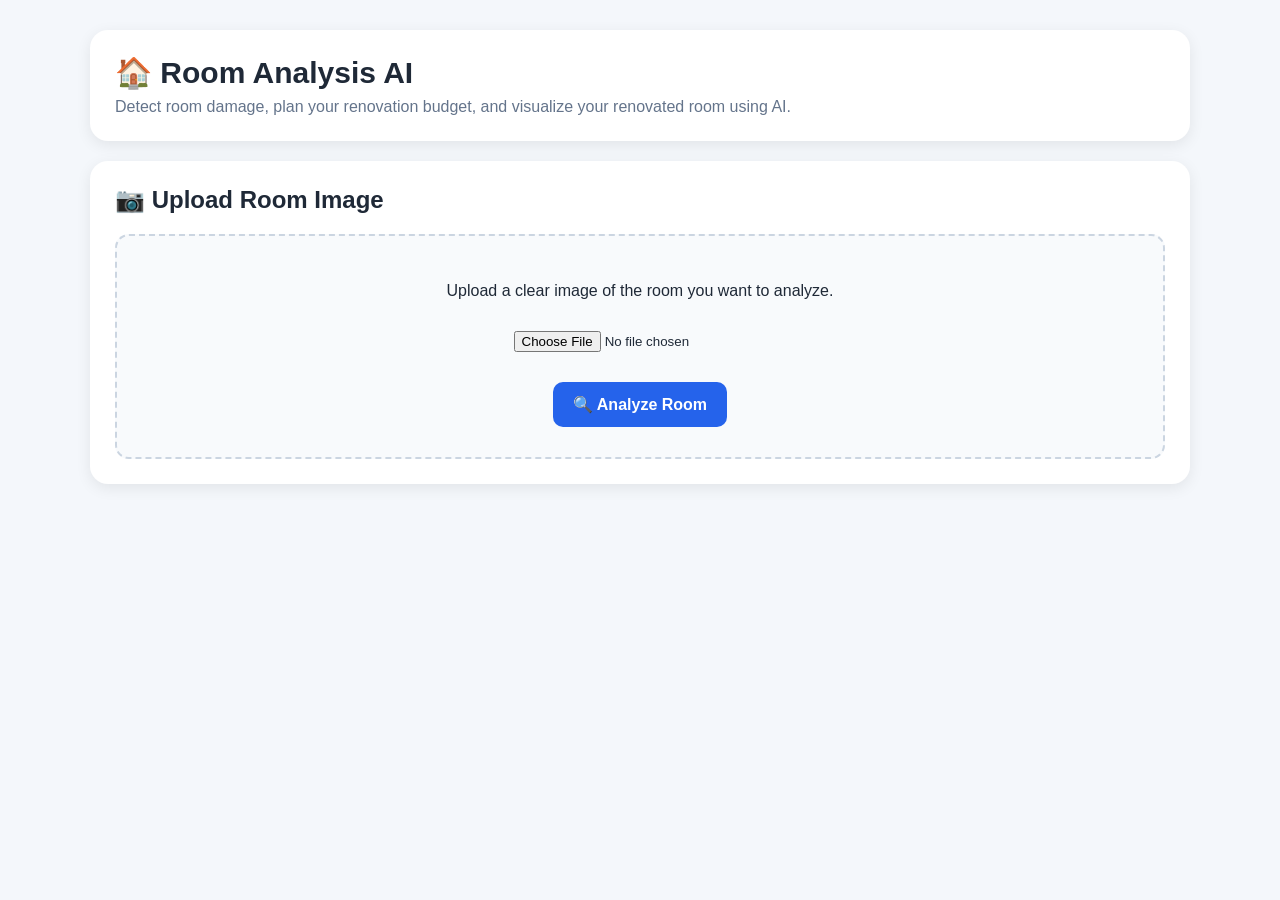
<file: app/templates/index.html>
<!DOCTYPE html>
<html lang="en">

<head>

    <meta charset="UTF-8">

    <meta
        name="viewport"
        content="width=device-width, initial-scale=1.0"
    >

    <title>Room Analysis AI</title>

    <style>

        * {
            box-sizing: border-box;
        }

        body {
            margin: 0;
            font-family: Arial, sans-serif;
            background: #f4f7fb;
            color: #1f2937;
        }

        .container {
            width: 92%;
            max-width: 1100px;
            margin: 30px auto;
        }

        .header {
            background: white;
            border-radius: 18px;
            padding: 25px;
            margin-bottom: 20px;
            box-shadow: 0 4px 15px rgba(0,0,0,0.08);
        }

        .header h1 {
            margin: 0 0 8px;
            font-size: 30px;
        }

        .header p {
            margin: 0;
            color: #64748b;
        }

        .card {
            background: white;
            border-radius: 18px;
            padding: 25px;
            margin-bottom: 20px;
            box-shadow: 0 4px 15px rgba(0,0,0,0.08);
        }

        .card h2 {
            margin-top: 0;
        }

        .upload-box {
            border: 2px dashed #cbd5e1;
            border-radius: 14px;
            padding: 30px;
            text-align: center;
            background: #f8fafc;
        }

        input[type="file"] {
            margin: 15px 0;
        }

        input[type="number"],
        select {
            width: 100%;
            padding: 13px;
            border: 1px solid #cbd5e1;
            border-radius: 10px;
            font-size: 16px;
            margin-top: 8px;
        }

        label {
            font-weight: bold;
            display: block;
            margin-top: 15px;
        }

        button {
            border: none;
            border-radius: 10px;
            padding: 13px 20px;
            font-size: 16px;
            font-weight: bold;
            cursor: pointer;
            margin-top: 15px;
        }

        .primary-btn {
            background: #2563eb;
            color: white;
        }

        .green-btn {
            background: #16a34a;
            color: white;
        }

        .purple-btn {
            background: #7c3aed;
            color: white;
        }

        .secondary-btn {
            background: #475569;
            color: white;
        }

        button:disabled {
            opacity: 0.6;
            cursor: not-allowed;
        }

        .result-box {
            background: #f8fafc;
            border-radius: 14px;
            padding: 20px;
            margin-top: 20px;
        }

        .hidden {
            display: none;
        }

        .error {
            background: #fee2e2;
            color: #991b1b;
            padding: 14px;
            border-radius: 10px;
            margin-top: 15px;
        }

        .success {
            background: #dcfce7;
            color: #166534;
            padding: 14px;
            border-radius: 10px;
            margin-top: 15px;
        }

        .image-preview {
            width: 100%;
            max-height: 450px;
            object-fit: contain;
            border-radius: 14px;
            margin-top: 15px;
            background: #e2e8f0;
        }

        .progress {
            margin-top: 15px;
            padding: 12px;
            background: #eff6ff;
            color: #1d4ed8;
            border-radius: 10px;
        }

        .probability {
            margin: 8px 0;
        }

        .bar {
            width: 100%;
            height: 10px;
            background: #e2e8f0;
            border-radius: 10px;
            overflow: hidden;
        }

        .bar-fill {
            height: 100%;
            background: #2563eb;
        }

        .budget-summary {
            display: grid;
            grid-template-columns: repeat(3, 1fr);
            gap: 12px;
            margin-top: 20px;
        }

        .summary-card {
            background: #f8fafc;
            border-radius: 12px;
            padding: 18px;
            text-align: center;
        }

        .summary-card h3 {
            margin: 0 0 8px;
            font-size: 14px;
            color: #64748b;
        }

        .summary-card p {
            margin: 0;
            font-size: 22px;
            font-weight: bold;
        }

        .budget-item {
            margin-top: 18px;
        }

        .budget-item-header {
            display: flex;
            justify-content: space-between;
            gap: 10px;
            font-weight: bold;
            margin-bottom: 7px;
        }

        .budget-bar {
            width: 100%;
            height: 13px;
            background: #e2e8f0;
            border-radius: 10px;
            overflow: hidden;
        }

        .budget-bar-fill {
            height: 100%;
            background: #7c3aed;
        }

        .recommendation {
            background: #f8fafc;
            border-radius: 10px;
            padding: 12px;
            margin-top: 8px;
        }

        .material {
            padding: 10px 0;
            border-bottom: 1px solid #e2e8f0;
        }

        .material:last-child {
            border-bottom: none;
        }

        .renovation-image {
            width: 100%;
            max-height: 650px;
            object-fit: contain;
            border-radius: 14px;
            margin-top: 15px;
            background: #e2e8f0;
        }

        .status {
            font-weight: bold;
        }

        @media (max-width: 700px) {

            .container {
                width: 95%;
            }

            .budget-summary {
                grid-template-columns: 1fr;
            }

            .header h1 {
                font-size: 25px;
            }

            .card {
                padding: 18px;
            }
        }

    </style>

</head>


<body>

<div class="container">

    <!-- =====================================================
         HEADER
    ====================================================== -->

    <div class="header">

        <h1>🏠 Room Analysis AI</h1>

        <p>
            Detect room damage, plan your renovation budget,
            and visualize your renovated room using AI.
        </p>

    </div>


    <!-- =====================================================
         ROOM IMAGE
    ====================================================== -->

    <div class="card">

        <h2>📷 Upload Room Image</h2>

        <div class="upload-box">

            <p>
                Upload a clear image of the room you want to analyze.
            </p>

            <input
                type="file"
                id="imageInput"
                accept="image/*"
            >

            <br>

            <button
                class="primary-btn"
                onclick="analyzeRoom()"
            >
                🔍 Analyze Room
            </button>

        </div>

        <div id="previewContainer"></div>

        <div
            id="analysisStatus"
            class="hidden"
        ></div>

        <div
            id="errorMessage"
            class="hidden"
        ></div>

    </div>


    <!-- =====================================================
         DAMAGE RESULT
    ====================================================== -->

    <div
        id="damageCard"
        class="card hidden"
    >

        <h2>🔎 Room Analysis Result</h2>

        <div class="result-box">

            <p>
                <strong>Detected Condition:</strong>
                <span id="detectedCondition">
                    -
                </span>
            </p>

            <p>
                <strong>Confidence:</strong>
                <span id="detectedConfidence">
                    -
                </span>
            </p>

            <p>
                <strong>Repair Priority:</strong>
                <span id="repairPriority">
                    -
                </span>
            </p>

        </div>


        <h3>📊 Detection Probabilities</h3>

        <div id="probabilities"></div>

    </div>


    <!-- =====================================================
         RENOVATION OPTIONS
    ====================================================== -->

    <div
        id="renovationCard"
        class="card hidden"
    >

        <h2>🎨 AI Renovation</h2>

        <p>
            Choose a renovation style and enter your total renovation budget.
        </p>


        <label for="style">
            Renovation Style
        </label>

        <select id="style">

            <option value="minimal">
                Minimal
            </option>

            <option value="contemporary">
                Contemporary
            </option>

            <option value="luxury">
                Luxury
            </option>

            <option value="budget-friendly">
                Budget Friendly
            </option>

            <option value="eco-friendly">
                Eco Friendly
            </option>

        </select>


        <label for="budget">
            💰 Total Renovation Budget (₹)
        </label>

        <input
            type="number"
            id="budget"
            min="1"
            placeholder="Example: 50000"
        >

        <p style="color:#64748b;">
            The budget is used by the AI Budget Planner
            to divide the renovation amount.
        </p>


        <button
            class="green-btn"
            id="budgetPlanButton"
            onclick="generateBudgetPlan()"
        >
            💰 Create AI Budget Plan
        </button>


        <button
            class="purple-btn"
            id="renovationButton"
            onclick="generateRenovation()"
        >
            ✨ Generate AI Renovation
        </button>


        <div
            id="budgetPlanStatus"
            class="hidden"
        ></div>

    </div>


    <!-- =====================================================
         AI BUDGET PLANNER RESULT
    ====================================================== -->

    <div
        id="budgetPlannerCard"
        class="card hidden"
    >

        <h2>💰 AI Budget Planner</h2>

        <p>
            Your renovation budget is intelligently divided
            according to the detected room condition and selected style.
        </p>


        <div class="result-box">

            <p>
                <strong>Detected Condition:</strong>
                <span id="planCondition">
                    -
                </span>
            </p>

            <p>
                <strong>Renovation Style:</strong>
                <span id="planStyle">
                    -
                </span>
            </p>

            <p>
                <strong>Budget Level:</strong>
                <span id="planBudgetLevel">
                    -
                </span>
            </p>

            <p>
                <strong>Repair Priority:</strong>
                <span id="planPriority">
                    -
                </span>
            </p>

        </div>


        <div class="budget-summary">

            <div class="summary-card">

                <h3>Total Budget</h3>

                <p id="planTotalBudget">
                    ₹0
                </p>

            </div>


            <div class="summary-card">

                <h3>Planned Amount</h3>

                <p id="planTotalPlanned">
                    ₹0
                </p>

            </div>


            <div class="summary-card">

                <h3>Reserve</h3>

                <p id="planRemaining">
                    ₹0
                </p>

            </div>

        </div>


        <h3>
            📊 Budget Allocation
        </h3>

        <div id="budgetItems"></div>


        <h3>
            🏠 Style Recommendations
        </h3>

        <div id="styleRecommendations"></div>

    </div>


    <!-- =====================================================
         RENOVATION RESULT
    ====================================================== -->

    <div
        id="renovationResultCard"
        class="card hidden"
    >

        <h2>✨ AI Renovated Room</h2>

        <div
            id="renovationStatus"
            class="progress"
        >
            Preparing renovation...
        </div>

        <img
            id="renovationImage"
            class="renovation-image"
            alt="AI Renovated Room"
        >

        <div
            id="renovationDetails"
            class="result-box"
        ></div>

    </div>


    <!-- =====================================================
         MATERIAL RECOMMENDATIONS
    ====================================================== -->

    <div
        id="materialsCard"
        class="card hidden"
    >

        <h2>🧱 Recommended Materials</h2>

        <p>
            Material recommendations are based on
            the detected room condition and your renovation budget.
        </p>


        <button
            class="secondary-btn"
            onclick="getMaterialRecommendations()"
        >
            🧱 Show Recommended Materials
        </button>


        <div
            id="materialsResult"
            class="result-box hidden"
        ></div>

    </div>

</div>


<script>

    // ========================================================
    // GLOBAL VARIABLES
    // ========================================================

    let selectedFile = null;

    let detectedCondition = null;

    let detectedConfidence = 0;

    let detectedProbabilities = {};


    // ========================================================
    // HELPER FUNCTIONS
    // ========================================================

    function formatCurrency(value) {

        return "₹" + Number(value).toLocaleString(
            "en-IN",
            {
                maximumFractionDigits: 0
            }
        );

    }


    function displayName(value) {

        if (!value) {
            return "-";
        }

        return String(value)
            .replaceAll("_", " ")
            .replace(
                /\b\w/g,
                c => c.toUpperCase()
            );

    }


    function showError(message) {

        const errorBox =
            document.getElementById(
                "errorMessage"
            );

        errorBox.className = "error";

        errorBox.innerText = message;

    }


    function clearError() {

        const errorBox =
            document.getElementById(
                "errorMessage"
            );

        errorBox.className = "hidden";

        errorBox.innerText = "";

    }


    // ========================================================
    // IMAGE SELECTION
    // ========================================================

    document
        .getElementById("imageInput")
        .addEventListener(
            "change",
            function(event) {

                selectedFile =
                    event.target.files[0];

                if (!selectedFile) {
                    return;
                }

                clearError();


                const previewContainer =
                    document.getElementById(
                        "previewContainer"
                    );


                const imageURL =
                    URL.createObjectURL(
                        selectedFile
                    );


                previewContainer.innerHTML = `

                    <img
                        src="${imageURL}"
                        class="image-preview"
                        alt="Selected Room"
                    >

                `;

            }
        );


    // ========================================================
    // ANALYZE ROOM
    // ========================================================

    async function analyzeRoom() {

        clearError();


        if (!selectedFile) {

            showError(
                "Please upload a room image first."
            );

            return;
        }


        const formData =
            new FormData();

        formData.append(
            "image",
            selectedFile
        );


        const status =
            document.getElementById(
                "analysisStatus"
            );

        status.className =
            "progress";

        status.innerText =
            "🔍 Analyzing room using CNN...";


        try {

            const response =
                await fetch(
                    "/predict",
                    {
                        method: "POST",
                        body: formData
                    }
                );


            const data =
                await response.json();


            if (!response.ok ||
                !data.success) {

                throw new Error(
                    data.error ||
                    "Room analysis failed."
                );

            }


            detectedCondition =
                data.condition;

            detectedConfidence =
                data.confidence_percent;

            detectedProbabilities =
                data.probabilities;


            // ------------------------------------------------
            // SHOW RESULT
            // ------------------------------------------------

            document.getElementById(
                "damageCard"
            ).classList.remove(
                "hidden"
            );


            document.getElementById(
                "renovationCard"
            ).classList.remove(
                "hidden"
            );


            document.getElementById(
                "materialsCard"
            ).classList.remove(
                "hidden"
            );


            document.getElementById(
                "detectedCondition"
            ).innerText =
                displayName(
                    data.condition
                );


            document.getElementById(
                "detectedConfidence"
            ).innerText =
                data.confidence_percent
                + "%";


            document.getElementById(
                "repairPriority"
            ).innerText =
                data.repair_priority;


            // ------------------------------------------------
            // PROBABILITIES
            // ------------------------------------------------

            const probabilitiesBox =
                document.getElementById(
                    "probabilities"
                );

            probabilitiesBox.innerHTML = "";


            for (
                const [name, value]
                of Object.entries(
                    data.probabilities
                )
            ) {

                probabilitiesBox.innerHTML += `

                    <div class="probability">

                        <div>
                            <strong>
                                ${displayName(name)}
                            </strong>
                            ${value}%
                        </div>

                        <div class="bar">

                            <div
                                class="bar-fill"
                                style="width:${value}%"
                            ></div>

                        </div>

                    </div>

                `;

            }


            status.className =
                "success";

            status.innerText =
                "✅ Room analysis completed successfully.";

        }


        catch (error) {

            status.className =
                "hidden";

            showError(
                error.message
            );

        }

    }


    // ========================================================
    // VALIDATE BUDGET
    // ========================================================

    function getValidatedBudget() {

        const budgetInput =
            document.getElementById(
                "budget"
            );


        const budget =
            Number(
                budgetInput.value
            );


        if (
            !budgetInput.value ||
            !Number.isFinite(budget) ||
            budget <= 0
        ) {

            showError(
                "Please enter a valid renovation budget."
            );

            budgetInput.focus();

            return null;
        }


        return budget;

    }


    // ========================================================
    // CREATE AI BUDGET PLAN
    // ========================================================

    async function generateBudgetPlan() {

        clearError();


        if (!detectedCondition) {

            showError(
                "Please analyze the room first."
            );

            return;
        }


        const budget =
            getValidatedBudget();


        if (budget === null) {
            return;
        }


        const style =
            document.getElementById(
                "style"
            ).value;


        const button =
            document.getElementById(
                "budgetPlanButton"
            );


        const status =
            document.getElementById(
                "budgetPlanStatus"
            );


        button.disabled = true;

        status.className =
            "progress";

        status.innerText =
            "💰 Creating AI budget plan...";


        try {

            const response =
                await fetch(
                    "/budget-plan",
                    {
                        method: "POST",

                        headers: {
                            "Content-Type":
                                "application/json"
                        },

                        body:
                            JSON.stringify({

                                condition:
                                    detectedCondition,

                                budget:
                                    budget,

                                style:
                                    style

                            })
                    }
                );


            const data =
                await response.json();


            if (!response.ok ||
                !data.success) {

                throw new Error(
                    data.error ||
                    "Budget planning failed."
                );

            }


            const plan =
                data.budget_plan;


            // ------------------------------------------------
            // SHOW CARD
            // ------------------------------------------------

            document
                .getElementById(
                    "budgetPlannerCard"
                )
                .classList.remove(
                    "hidden"
                );


            // ------------------------------------------------
            // BASIC DETAILS
            // ------------------------------------------------

            document.getElementById(
                "planCondition"
            ).innerText =
                displayName(
                    plan.condition
                );


            document.getElementById(
                "planStyle"
            ).innerText =
                displayName(
                    plan.style
                );


            document.getElementById(
                "planBudgetLevel"
            ).innerText =
                displayName(
                    plan.budget_level
                );


            document.getElementById(
                "planPriority"
            ).innerText =
                plan.repair_priority;


            document.getElementById(
                "planTotalBudget"
            ).innerText =
                formatCurrency(
                    plan.budget
                );


            document.getElementById(
                "planTotalPlanned"
            ).innerText =
                formatCurrency(
                    plan.total_planned
                );


            document.getElementById(
                "planRemaining"
            ).innerText =
                formatCurrency(
                    plan.remaining
                );


            // ------------------------------------------------
            // BUDGET ITEMS
            // ------------------------------------------------

            const itemsBox =
                document.getElementById(
                    "budgetItems"
                );

            itemsBox.innerHTML = "";


            plan.items.forEach(
                item => {

                    itemsBox.innerHTML += `

                        <div class="budget-item">

                            <div class="budget-item-header">

                                <span>
                                    ${item.category}
                                </span>

                                <span>
                                    ${formatCurrency(
                                        item.amount
                                    )}
                                    (${item.percentage}%)
                                </span>

                            </div>

                            <div class="budget-bar">

                                <div
                                    class="budget-bar-fill"
                                    style="width:${item.percentage}%"
                                ></div>

                            </div>

                        </div>

                    `;

                }
            );


            // ------------------------------------------------
            // STYLE RECOMMENDATIONS
            // ------------------------------------------------

            const recommendationBox =
                document.getElementById(
                    "styleRecommendations"
                );

            recommendationBox.innerHTML = "";


            plan.recommendations.forEach(
                recommendation => {

                    recommendationBox.innerHTML += `

                        <div class="recommendation">

                            ✓ ${recommendation}

                        </div>

                    `;

                }
            );


            status.className =
                "success";

            status.innerText =
                "✅ AI budget plan created successfully.";

        }


        catch (error) {

            status.className =
                "hidden";

            showError(
                error.message
            );

        }


        finally {

            button.disabled = false;

        }

    }


    // ========================================================
    // MATERIAL RECOMMENDATIONS
    // ========================================================

    async function getMaterialRecommendations() {

        clearError();


        if (!detectedCondition) {

            showError(
                "Please analyze the room first."
            );

            return;
        }


        const budget =
            getValidatedBudget();


        if (budget === null) {
            return;
        }


        try {

            const response =
                await fetch(
                    "/material-recommendation",
                    {

                        method: "POST",

                        headers: {
                            "Content-Type":
                                "application/json"
                        },

                        body:
                            JSON.stringify({

                                condition:
                                    detectedCondition,

                                budget:
                                    budget

                            })

                    }
                );


            const data =
                await response.json();


            if (!response.ok ||
                !data.success) {

                throw new Error(
                    data.error ||
                    "Material recommendation failed."
                );

            }


            const box =
                document.getElementById(
                    "materialsResult"
                );


            box.classList.remove(
                "hidden"
            );


            box.innerHTML = `

                <p>
                    <strong>
                        Detected Condition:
                    </strong>
                    ${displayName(
                        data.condition
                    )}
                </p>

                <p>
                    <strong>
                        Renovation Budget:
                    </strong>
                    ${formatCurrency(
                        data.budget
                    )}
                </p>

                <p>
                    <strong>
                        Budget Level:
                    </strong>
                    ${displayName(
                        data.budget_level
                    )}
                </p>

                <p>
                    <strong>
                        Quality Level:
                    </strong>
                    ${data.quality_level}
                </p>

                <h3>
                    🧱 Recommended Materials
                </h3>

                ${
                    data.materials.map(
                        material => `

                            <div class="material">

                                ✓ ${material}

                            </div>

                        `
                    ).join("")
                }

            `;

        }


        catch (error) {

            showError(
                error.message
            );

        }

    }


    // ========================================================
    // GENERATE AI RENOVATION
    // ========================================================

    async function generateRenovation() {

        clearError();


        if (!selectedFile) {

            showError(
                "Please upload a room image first."
            );

            return;
        }


        if (!detectedCondition) {

            showError(
                "Please analyze the room first."
            );

            return;
        }


        const budget =
            getValidatedBudget();


        if (budget === null) {
            return;
        }


        const style =
            document.getElementById(
                "style"
            ).value;


        const button =
            document.getElementById(
                "renovationButton"
            );


        const resultCard =
            document.getElementById(
                "renovationResultCard"
            );


        const status =
            document.getElementById(
                "renovationStatus"
            );


        resultCard.classList.remove(
            "hidden"
        );


        button.disabled = true;


        status.className =
            "progress";

        status.innerText =
            "🎨 Sending room to AI renovation engine. Please wait...";


        const formData =
            new FormData();


        formData.append(
            "image",
            selectedFile
        );


        formData.append(
            "style",
            style
        );


        formData.append(
            "budget",
            budget
        );


        try {

            status.innerText =
                "⏳ Stable Diffusion is generating the renovated room...";


            const response =
                await fetch(
                    "/renovation/generate",
                    {

                        method: "POST",

                        body: formData

                    }
                );


            const data =
                await response.json();


            if (!response.ok ||
                !data.success) {

                throw new Error(
                    data.error ||
                    "Renovation generation failed."
                );

            }


            // ------------------------------------------------
            // DISPLAY IMAGE
            // ------------------------------------------------

            const image =
                document.getElementById(
                    "renovationImage"
                );


            image.src =
                data.image_url
                + "?t="
                + Date.now();


            // ------------------------------------------------
            // DETAILS
            // ------------------------------------------------

            const details =
                document.getElementById(
                    "renovationDetails"
                );


            details.innerHTML = `

                <p>
                    <strong>
                        Detected Condition:
                    </strong>
                    ${displayName(
                        data.condition
                    )}
                </p>

                <p>
                    <strong>
                        Renovation Style:
                    </strong>
                    ${displayName(
                        data.style
                    )}
                </p>

                <p>
                    <strong>
                        Renovation Budget:
                    </strong>
                    ${formatCurrency(
                        data.budget
                    )}
                </p>

                <p>
                    <strong>
                        Budget Level:
                    </strong>
                    ${displayName(
                        data.budget_level
                    )}
                </p>

                <p>
                    <strong>
                        Repair Priority:
                    </strong>
                    ${data.repair_priority}
                </p>

                <p>
                    <strong>
                        AI Process:
                    </strong>
                    Wall repair + furniture + decor
                </p>

            `;


            status.className =
                "success";

            status.innerText =
                "✅ AI renovation completed successfully.";


            // ------------------------------------------------
            // SCROLL TO IMAGE
            // ------------------------------------------------

            resultCard.scrollIntoView({
                behavior: "smooth"
            });

        }


        catch (error) {

            status.className =
                "hidden";

            showError(
                error.message
            );

        }


        finally {

            button.disabled = false;

        }

    }

</script>

</body>

</html>
</file>
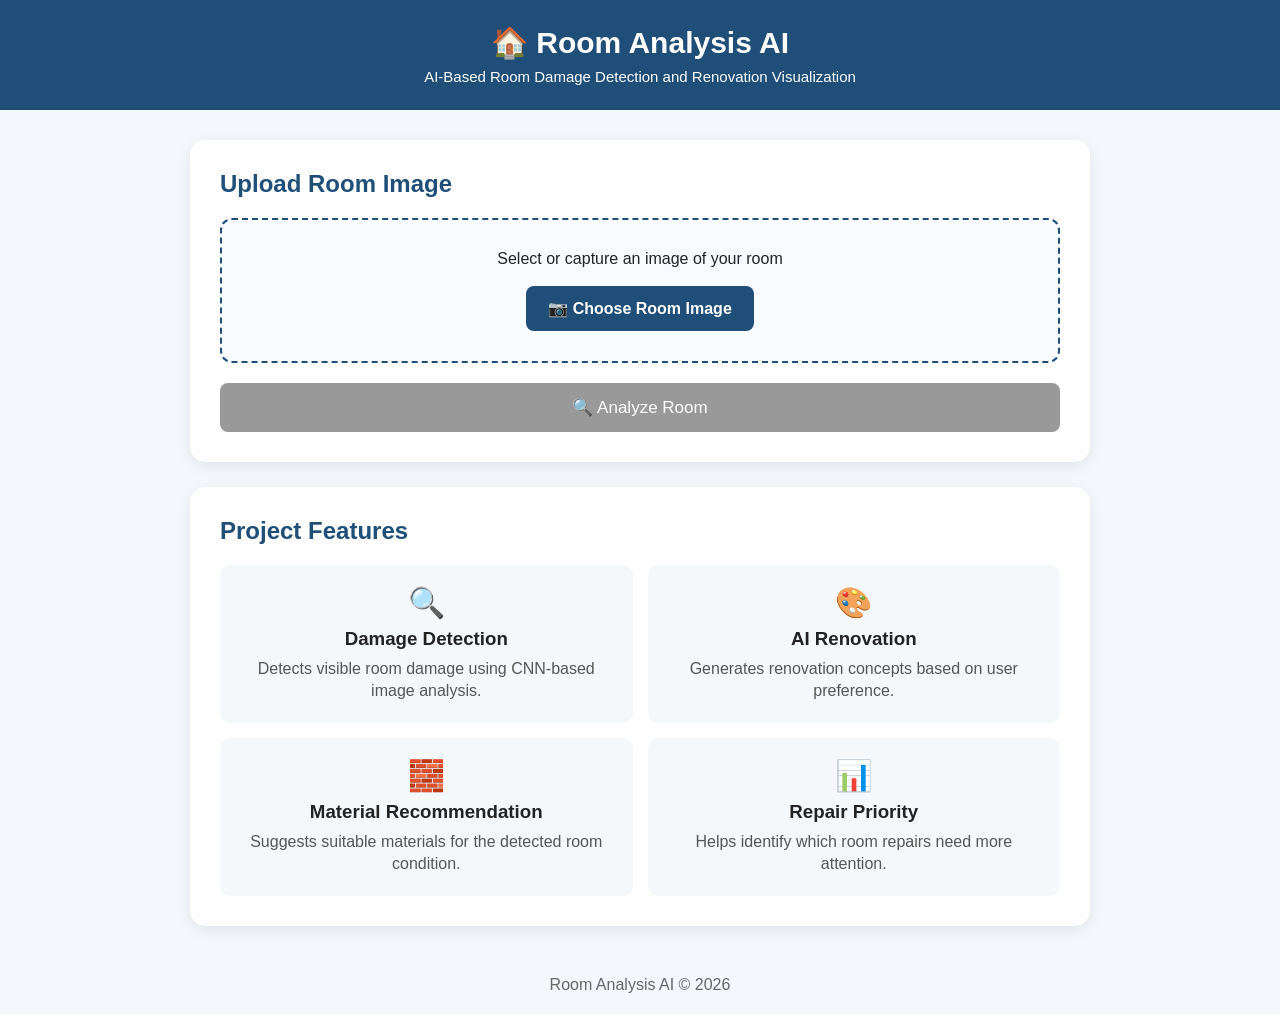
<file: app/templates/index_backup_before_renovation.py.html>
<!DOCTYPE html>
<html lang="en">

<head>

    <meta charset="UTF-8">

    <meta
        name="viewport"
        content="width=device-width, initial-scale=1.0"
    >

    <title>Room Analysis AI</title>

    <style>

        * {
            box-sizing: border-box;
            margin: 0;
            padding: 0;
            font-family: Arial, sans-serif;
        }

        body {
            background: #f4f7fb;
            color: #222;
            min-height: 100vh;
        }

        header {
            background: #1f4e79;
            color: white;
            padding: 25px 15px;
            text-align: center;
        }

        header h1 {
            font-size: 30px;
            margin-bottom: 8px;
        }

        header p {
            font-size: 15px;
        }

        .container {
            width: 90%;
            max-width: 900px;
            margin: 30px auto;
        }

        .card {
            background: white;
            padding: 30px;
            border-radius: 15px;
            box-shadow: 0 4px 15px rgba(0,0,0,0.08);
            margin-bottom: 25px;
        }

        .card h2 {
            color: #1f4e79;
            margin-bottom: 20px;
        }

        /* ================================
           UPLOAD
        ================================= */

        .upload-area {
            border: 2px dashed #1f4e79;
            border-radius: 12px;
            padding: 30px 20px;
            text-align: center;
            background: #f8fbff;
        }

        .upload-area p {
            margin-bottom: 18px;
            font-size: 16px;
        }

        .upload-button {
            display: inline-block;
            background: #1f4e79;
            color: white;
            padding: 13px 22px;
            border-radius: 8px;
            cursor: pointer;
            font-size: 16px;
            font-weight: bold;
        }

        .upload-button:hover {
            background: #163a5c;
        }

        #imageInput {
            display: none;
        }

        #preview {
            display: none;
            width: 100%;
            max-width: 500px;
            max-height: 400px;
            object-fit: contain;
            margin: 25px auto;
            border-radius: 12px;
        }

        /* ================================
           BUTTON
        ================================= */

        button {
            display: block;
            width: 100%;
            padding: 14px;
            margin-top: 20px;
            border: none;
            border-radius: 8px;
            background: #1f4e79;
            color: white;
            font-size: 17px;
            cursor: pointer;
        }

        button:hover {
            background: #163a5c;
        }

        button:disabled {
            background: #999;
            cursor: not-allowed;
        }

        /* ================================
           LOADING
        ================================= */

        .loading {
            display: none;
            text-align: center;
            margin-top: 20px;
            font-size: 16px;
        }

        /* ================================
           RESULT
        ================================= */

        .result {
            display: none;
            margin-top: 25px;
            padding: 20px;
            background: #f3f8fc;
            border-radius: 10px;
        }

        .result h2 {
            margin-bottom: 15px;
        }

        .result p {
            margin: 10px 0;
            font-size: 17px;
        }

        .condition-box {
            background: white;
            padding: 15px;
            border-radius: 10px;
            margin-bottom: 15px;
            border-left: 5px solid #1f4e79;
        }

        /* ================================
           PROBABILITIES
        ================================= */

        .probabilities {
            margin-top: 20px;
        }

        .probabilities h3 {
            margin-bottom: 10px;
        }

        .probability-row {
            display: flex;
            justify-content: space-between;
            padding: 10px 5px;
            border-bottom: 1px solid #ddd;
        }

        /* ================================
           PRIORITY
        ================================= */

        .priority {
            margin-top: 20px;
            padding: 15px;
            border-radius: 8px;
            background: #fff4e5;
        }

        .priority h3 {
            margin-bottom: 8px;
        }

        /* ================================
           RECOMMENDATION
        ================================= */

        .recommendation {
            margin-top: 20px;
            padding: 15px;
            border-radius: 8px;
            background: #eef7ee;
        }

        .recommendation h3 {
            margin-bottom: 8px;
        }

        /* ================================
           RENOVATION
        ================================= */

        .renovation-section {
            display: none;
            margin-top: 25px;
        }

        .renovation-section h2 {
            margin-bottom: 10px;
        }

        .renovation-section > p {
            margin-bottom: 20px;
            color: #555;
        }

        .style-grid {
            display: grid;
            grid-template-columns: repeat(2, 1fr);
            gap: 15px;
        }

        .style-option {
            border: 2px solid #ddd;
            border-radius: 12px;
            padding: 18px;
            background: white;
            cursor: pointer;
            transition: 0.2s;
        }

        .style-option:hover {
            border-color: #1f4e79;
            transform: translateY(-2px);
        }

        .style-option.selected {
            border-color: #1f4e79;
            background: #eef6ff;
        }

        .style-icon {
            font-size: 30px;
            margin-bottom: 8px;
        }

        .style-option h3 {
            color: #1f4e79;
            margin-bottom: 6px;
        }

        .style-option p {
            font-size: 14px;
            color: #666;
            line-height: 1.4;
        }

        .selected-style {
            margin-top: 15px;
            padding: 12px;
            background: #f3f8fc;
            border-radius: 8px;
            text-align: center;
        }

        #generateButton {
            margin-top: 18px;
        }

        .generation-message {
            display: none;
            margin-top: 20px;
            padding: 18px;
            border-radius: 10px;
            background: #f5f5f5;
            text-align: center;
        }

        /* ================================
           FEATURES
        ================================= */

        .features {
            display: grid;
            grid-template-columns: repeat(2, 1fr);
            gap: 15px;
        }

        .feature {
            padding: 20px;
            border-radius: 10px;
            background: #f5f8fb;
            text-align: center;
        }

        .feature-icon {
            font-size: 30px;
        }

        .feature h3 {
            margin: 8px 0;
        }

        .feature p {
            color: #555;
            line-height: 1.4;
        }

        /* ================================
           FOOTER
        ================================= */

        footer {
            text-align: center;
            padding: 20px;
            color: #666;
        }

        /* ================================
           MOBILE
        ================================= */

        @media (max-width: 600px) {

            header h1 {
                font-size: 24px;
            }

            header p {
                font-size: 14px;
            }

            .container {
                width: 94%;
                margin: 20px auto;
            }

            .card {
                padding: 20px;
            }

            .upload-button {
                width: 100%;
            }

            .features {
                grid-template-columns: 1fr;
            }

            .style-grid {
                grid-template-columns: 1fr;
            }

        }

    </style>

</head>


<body>


<!-- =========================================================
     HEADER
========================================================= -->

<header>

    <h1>🏠 Room Analysis AI</h1>

    <p>
        AI-Based Room Damage Detection and Renovation Visualization
    </p>

</header>


<div class="container">


<!-- =========================================================
     UPLOAD CARD
========================================================= -->

<div class="card">

    <h2>Upload Room Image</h2>

    <div class="upload-area">

        <p>
            Select or capture an image of your room
        </p>

        <label
            for="imageInput"
            class="upload-button"
        >
            📷 Choose Room Image
        </label>

        <input
            type="file"
            id="imageInput"
            accept="image/*"
        >

    </div>


    <img
        id="preview"
        alt="Room Preview"
    >


    <button
        id="analyzeButton"
        onclick="analyzeRoom()"
        disabled
    >
        🔍 Analyze Room
    </button>


    <div
        id="loading"
        class="loading"
    >

        <p>
            🔍 AI is analyzing your room...
        </p>

    </div>


<!-- =========================================================
     ANALYSIS RESULT
========================================================= -->

<div
    id="result"
    class="result"
>

    <h2>Analysis Result</h2>


    <div class="condition-box">

        <p>

            <strong>
                Detected Condition:
            </strong>

            <span id="condition">
                -
            </span>

        </p>


        <p>

            <strong>
                Confidence:
            </strong>

            <span id="confidence">
                -
            </span>

        </p>

    </div>


    <!-- PROBABILITIES -->

    <div class="probabilities">

        <h3>
            Prediction Probabilities
        </h3>


        <div class="probability-row">

            <span>
                Crack
            </span>

            <span id="crackProbability">
                -
            </span>

        </div>


        <div class="probability-row">

            <span>
                Dampness
            </span>

            <span id="dampnessProbability">
                -
            </span>

        </div>


        <div class="probability-row">

            <span>
                Normal
            </span>

            <span id="normalProbability">
                -
            </span>

        </div>


        <div class="probability-row">

            <span>
                Peeling Paint
            </span>

            <span id="peelingProbability">
                -
            </span>

        </div>

    </div>


    <!-- REPAIR PRIORITY -->

    <div class="priority">

        <h3>
            🛠️ Repair Priority
        </h3>

        <p id="repairPriority">
            -
        </p>

    </div>


    <!-- MATERIAL RECOMMENDATION -->

    <div class="recommendation">

        <h3>
            🧱 Material Recommendation
        </h3>

        <p id="materialRecommendation">
            -
        </p>

    </div>


    <!-- =====================================================
         RENOVATION OPTIONS
    ====================================================== -->

    <div
        id="renovationSection"
        class="renovation-section"
    >

        <h2>
            🎨 AI Renovation
        </h2>

        <p>
            Choose the renovation style you prefer.
        </p>


        <div class="style-grid">


            <!-- MINIMAL -->

            <div
                class="style-option"
                data-style="minimal"
                onclick="selectStyle(this)"
            >

                <div class="style-icon">
                    🏠
                </div>

                <h3>
                    Minimal
                </h3>

                <p>
                    Simple, clean and uncluttered
                    room design.
                </p>

            </div>


            <!-- CONTEMPORARY -->

            <div
                class="style-option"
                data-style="contemporary"
                onclick="selectStyle(this)"
            >

                <div class="style-icon">
                    ✨
                </div>

                <h3>
                    Contemporary
                </h3>

                <p>
                    Modern, stylish and comfortable
                    room design.
                </p>

            </div>


            <!-- LUXURY -->

            <div
                class="style-option"
                data-style="luxury"
                onclick="selectStyle(this)"
            >

                <div class="style-icon">
                    💎
                </div>

                <h3>
                    Luxury
                </h3>

                <p>
                    Premium, elegant and sophisticated
                    room design.
                </p>

            </div>


            <!-- BUDGET -->

            <div
                class="style-option"
                data-style="budget"
                onclick="selectStyle(this)"
            >

                <div class="style-icon">
                    💰
                </div>

                <h3>
                    Budget-Friendly
                </h3>

                <p>
                    Affordable improvements using
                    practical materials.
                </p>

            </div>


            <!-- ECO -->

            <div
                class="style-option"
                data-style="eco"
                onclick="selectStyle(this)"
            >

                <div class="style-icon">
                    🌿
                </div>

                <h3>
                    Eco-Friendly
                </h3>

                <p>
                    Sustainable materials and
                    environmentally friendly design.
                </p>

            </div>


        </div>


        <div
            id="selectedStyle"
            class="selected-style"
        >

            Please select a renovation style.

        </div>


        <button
            id="generateButton"
            onclick="generateRenovation()"
            disabled
        >

            🎨 Generate Renovated Room

        </button>


        <div
            id="generationMessage"
            class="generation-message"
        >

            <h3>
                🎨 Renovation Generation
            </h3>

            <p id="generationText">

                Your selected renovation style
                will be used to generate the
                renovated room concept.

            </p>

        </div>

    </div>

</div>

</div>


<!-- =========================================================
     PROJECT FEATURES
========================================================= -->

<div class="card">

    <h2>
        Project Features
    </h2>


    <div class="features">


        <div class="feature">

            <div class="feature-icon">
                🔍
            </div>

            <h3>
                Damage Detection
            </h3>

            <p>
                Detects visible room damage using
                CNN-based image analysis.
            </p>

        </div>


        <div class="feature">

            <div class="feature-icon">
                🎨
            </div>

            <h3>
                AI Renovation
            </h3>

            <p>
                Generates renovation concepts
                based on user preference.
            </p>

        </div>


        <div class="feature">

            <div class="feature-icon">
                🧱
            </div>

            <h3>
                Material Recommendation
            </h3>

            <p>
                Suggests suitable materials for
                the detected room condition.
            </p>

        </div>


        <div class="feature">

            <div class="feature-icon">
                📊
            </div>

            <h3>
                Repair Priority
            </h3>

            <p>
                Helps identify which room
                repairs need more attention.
            </p>

        </div>


    </div>

</div>


</div>


<!-- =========================================================
     FOOTER
========================================================= -->

<footer>

    <p>
        Room Analysis AI © 2026
    </p>

</footer>


<script>


// ============================================================
// ELEMENTS
// ============================================================

const imageInput =
    document.getElementById("imageInput");

const preview =
    document.getElementById("preview");

const analyzeButton =
    document.getElementById("analyzeButton");

const loading =
    document.getElementById("loading");

const result =
    document.getElementById("result");

const renovationSection =
    document.getElementById("renovationSection");

const selectedStyleText =
    document.getElementById("selectedStyle");

const generateButton =
    document.getElementById("generateButton");

const generationMessage =
    document.getElementById("generationMessage");

const generationText =
    document.getElementById("generationText");


let selectedStyle = null;


// ============================================================
// IMAGE SELECTION
// ============================================================

imageInput.addEventListener(
    "change",
    function () {

        const file =
            this.files[0];


        if (!file) {

            analyzeButton.disabled = true;

            preview.style.display = "none";

            return;

        }


        const reader =
            new FileReader();


        reader.onload =
            function (event) {

                preview.src =
                    event.target.result;

                preview.style.display =
                    "block";

            };


        reader.readAsDataURL(file);


        analyzeButton.disabled =
            false;

        result.style.display =
            "none";

        renovationSection.style.display =
            "none";

        selectedStyle = null;

        generateButton.disabled =
            true;

    }
);


// ============================================================
// ANALYZE ROOM
// ============================================================

async function analyzeRoom() {


    const file =
        imageInput.files[0];


    if (!file) {

        alert(
            "Please select a room image."
        );

        return;

    }


    const formData =
        new FormData();


    formData.append(
        "image",
        file
    );


    loading.style.display =
        "block";

    analyzeButton.disabled =
        true;

    result.style.display =
        "none";


    try {


        const response =
            await fetch(
                "/predict",
                {
                    method: "POST",
                    body: formData
                }
            );


        const data =
            await response.json();


        if (!response.ok) {

            throw new Error(
                data.error ||
                "Prediction failed."
            );

        }


        // ================================================
        // CONDITION
        // ================================================

        document.getElementById(
            "condition"
        ).textContent =
            formatCondition(
                data.class
            );


        // ================================================
        // CONFIDENCE
        // ================================================

        document.getElementById(
            "confidence"
        ).textContent =
            data.confidence + "%";


        // ================================================
        // PROBABILITIES
        // ================================================

        document.getElementById(
            "crackProbability"
        ).textContent =
            data.probabilities.crack + "%";


        document.getElementById(
            "dampnessProbability"
        ).textContent =
            data.probabilities.dampness + "%";


        document.getElementById(
            "normalProbability"
        ).textContent =
            data.probabilities.normal + "%";


        document.getElementById(
            "peelingProbability"
        ).textContent =
            data.probabilities.peeling_paint + "%";


        // ================================================
        // REPAIR PRIORITY
        // ================================================

        document.getElementById(
            "repairPriority"
        ).textContent =
            addPriorityIcon(
                data.repair_priority
            );


        // ================================================
        // MATERIAL
        // ================================================

        document.getElementById(
            "materialRecommendation"
        ).textContent =
            data.material_recommendation;


        // ================================================
        // SHOW RESULT
        // ================================================

        result.style.display =
            "block";


        // ================================================
        // SHOW RENOVATION OPTIONS
        // ================================================

        renovationSection.style.display =
            "block";


        // Scroll to result

        setTimeout(
            function () {

                result.scrollIntoView({
                    behavior: "smooth",
                    block: "start"
                });

            },
            200
        );


    }

    catch (error) {

        alert(
            "Error: " +
            error.message
        );

    }

    finally {

        loading.style.display =
            "none";

        analyzeButton.disabled =
            false;

    }

}


// ============================================================
// FORMAT CONDITION
// ============================================================

function formatCondition(condition) {


    if (condition === "crack") {

        return "Crack";

    }


    if (condition === "dampness") {

        return "Dampness";

    }


    if (condition === "normal") {

        return "Normal";

    }


    if (condition === "peeling_paint") {

        return "Peeling Paint";

    }


    return condition;

}


// ============================================================
// PRIORITY ICON
// ============================================================

function addPriorityIcon(priority) {


    if (
        priority.toLowerCase()
            .includes("high")
    ) {

        return "🔴 " + priority;

    }


    if (
        priority.toLowerCase()
            .includes("medium")
    ) {

        return "🟠 " + priority;

    }


    return "🟢 " + priority;

}


// ============================================================
// SELECT RENOVATION STYLE
// ============================================================

function selectStyle(element) {


    const options =
        document.querySelectorAll(
            ".style-option"
        );


    options.forEach(
        function (option) {

            option.classList.remove(
                "selected"
            );

        }
    );


    element.classList.add(
        "selected"
    );


    selectedStyle =
        element.dataset.style;


    const styleName =
        element.querySelector(
            "h3"
        ).textContent;


    selectedStyleText.textContent =
        "Selected renovation style: " +
        styleName;


    generateButton.disabled =
        false;


    generationMessage.style.display =
        "none";

}


// ============================================================
// GENERATE RENOVATION
// ============================================================

function generateRenovation() {


    if (!selectedStyle) {

        alert(
            "Please select a renovation style."
        );

        return;

    }


    const styleNames = {

        minimal:
            "Minimal",

        contemporary:
            "Contemporary",

        luxury:
            "Luxury",

        budget:
            "Budget-Friendly",

        eco:
            "Eco-Friendly"

    };


    const selectedName =
        styleNames[selectedStyle];


    generationMessage.style.display =
        "block";


    generationText.textContent =
        "✨ " +
        selectedName +
        " renovation selected. " +
        "The Stable Diffusion renovation " +
        "module will generate the renovated " +
        "room concept here.";


    generationMessage.scrollIntoView({
        behavior: "smooth",
        block: "center"
    });

}


</script>


</body>

</html>
</file>
